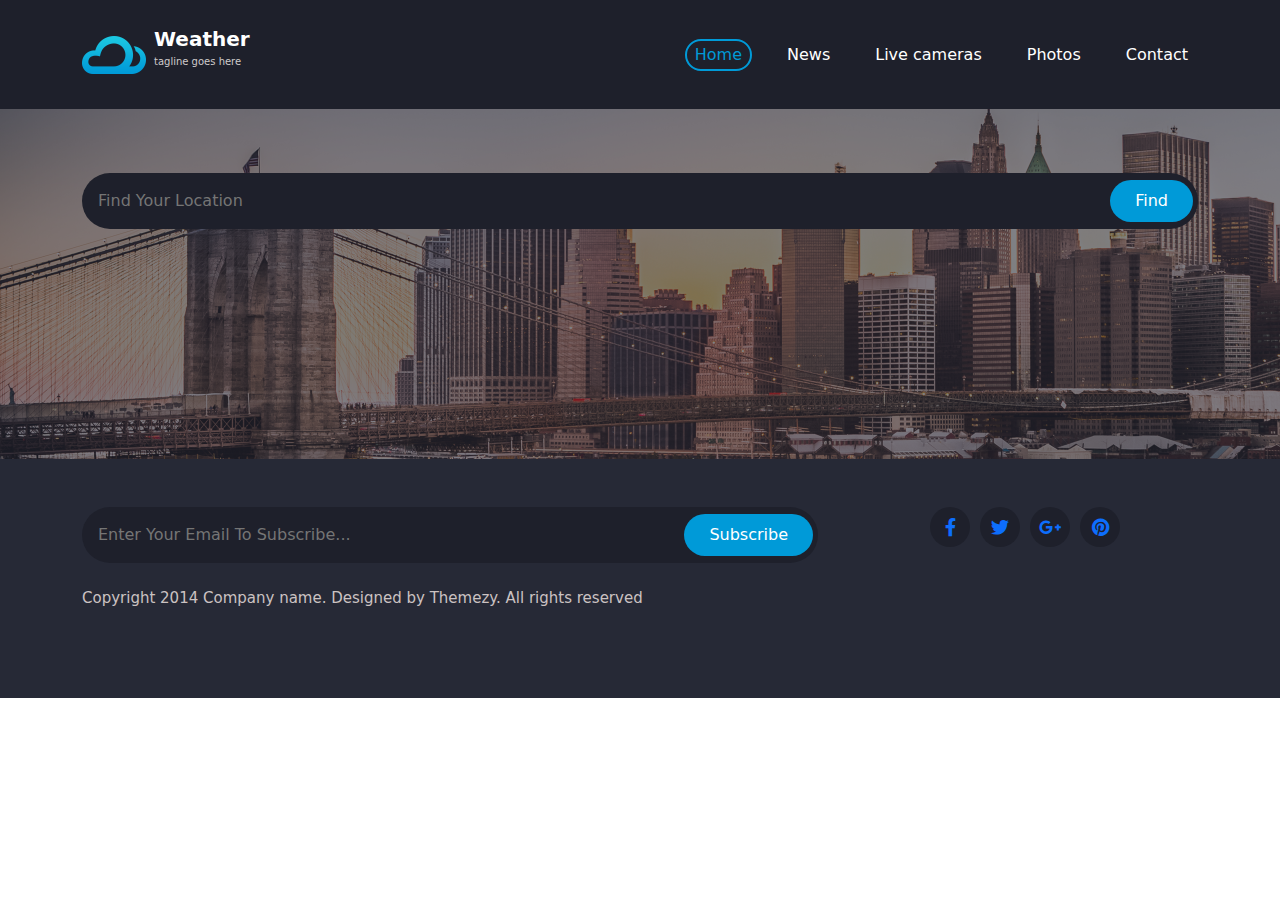
<file: index.html>
<!DOCTYPE html>
<html lang="en">
    <head>
      <meta http-equiv="Content-Type" content="text/html;charset=UTF-8">
      <meta name="viewport" content="width=device-width, initial-scale=1.0">
      <title>Weather</title>
      <link rel="shortcut icon" href="images/images1.png" type="image/x-icon">
      <link rel="preconnect" href="https://fonts.googleapis.com">
<link rel="preconnect" href="https://fonts.gstatic.com" crossorigin>
<link href="https://fonts.googleapis.com/css2?family=Pacifico&display=swap" rel="stylesheet">
      <!-- Fontawesome link-->
      <link rel="stylesheet" href="css/all.min.css">
      <!-- bootstrap css link -->
        <link rel="stylesheet" href="css/bootstrap.min.css">
        <!-- css -->
        <link rel="stylesheet" href="css/main.css">
        
    </head>
    <body  >
      <nav class="navbar navbar-expand-lg  py-4">
        <div class="container">
          <div class="d-flex justify-content-center align-items-center" >
            <img src="images/images1.png" alt="">
            <div class="mx-2 logo">
              <a class="navbar-brand fw-bold" href="index.html">Weather</a>
              <p>tagline goes here</p>
            </div>
          </div>
          <button class="navbar-toggler" type="button" data-bs-toggle="collapse" data-bs-target="#navbarSupportedContent" aria-controls="navbarSupportedContent" aria-expanded="false" aria-label="Toggle navigation">
            <span class="navbar-toggler-icon"></span>
          </button>
          <div class="collapse navbar-collapse" id="navbarSupportedContent">
            <ul class="navbar-nav ms-auto mb-2 mb-lg-0">
              <li class="nav-item">
                <a class="nav-link active" aria-current="page" href="#">Home</a>
              </li>
              <li class="nav-item">
                <a class="nav-link" href="#">News</a>
              </li>
              <li class="nav-item">
                <a class="nav-link" href="#">Live cameras</a>
              </li>
              <li class="nav-item">
                <a class="nav-link" href="#">Photos</a>
              </li>
              <li class="nav-item">
                <a class="nav-link" href="contact.html">Contact</a>
              </li>
              
            </ul>
            
          </div>
        </div>
      </nav>


      <section class="srh">
        <div class="container">

          <form action="" id="form" class=" d-flex justify-content-center align-items-center py-3">
            <input id="searchInput" type="search" class="w-100 my-5 p-3  rounded-pill text-capitalize" placeholder="find your location" name="srh">
            <button  class="btn rounded-pill py-2 px-4 text-capitalize">find</button>
          </form>
        </div>
        
      </section>
      <section class="weather">
        <div class="weatherDetail">
        <div id="weatherTable" class="container">
          
                
            
          </div>
        </div>
      </section>

      <footer>
        <div class="container pb-5">
          <div class="row">
            <div class="col-md-8">
              <div>
                <form action="" class=" d-flex justify-content-center align-items-center pt-5 ">
                  <input type="search" class="w-100  p-3 rounded-pill text-capitalize" placeholder="enter your email to subscribe..." name="srh">
                  <button type="button" class="btn rounded-pill py-2 px-4 text-capitalize">subscribe</button>
                </form>
                <p class="py-4">Copyright 2014 Company name. Designed by Themezy. All rights reserved</p>
              </div>
              
            </div>
            <div class="col-md-4 my-5">
              <ul class="d-flex justify-content-center align-items-center list-unstyled ">
                <li><a href="https://www.facebook.com/" target="_blank"><i class="fa-brands fa-facebook-f"></i></a></li>
                <li><a href="https://www.twitter.com/" target="_blank"><i class="fa-brands fa-twitter"></i></a></li>
                <li><a href="https://www.google.com/" target="_blank"><i class="fa-brands fa-google-plus-g"></i></a></li>
                <li><a href="https://www.pinterest.com/" target="_blank"><i class="fa-brands fa-pinterest"></i></a></li>
              </ul>
            </div>
          </div>
        </div>
      </footer>


      <!-- bootstrap js -->
      <script src="js/bootstrap.bundle.min.js"></script>
      <!-- Main js -->
      <script src="js/index.js"></script>
    </body>
</html>
</file>
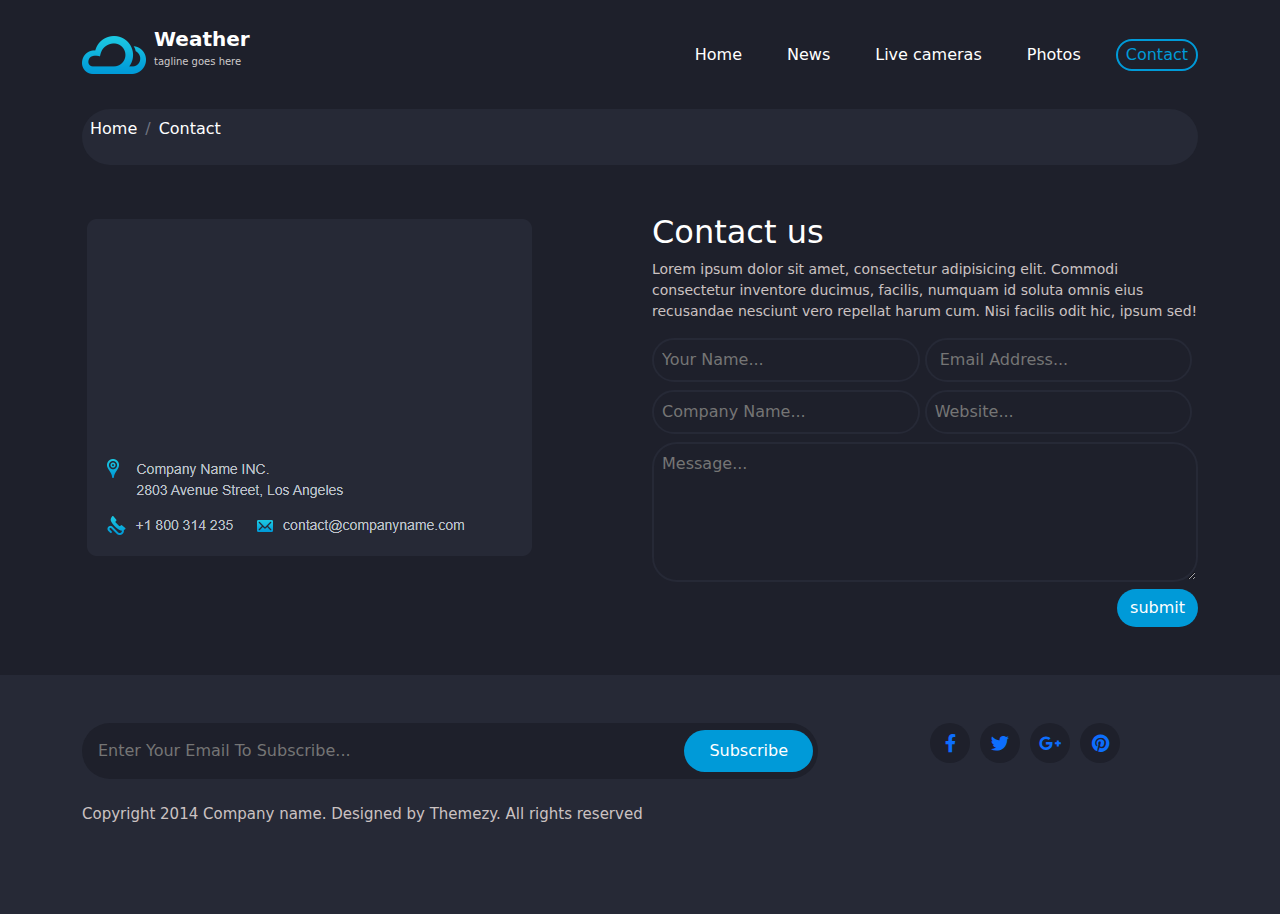
<file: contact.html>
<!DOCTYPE html>
<html lang="en">
    <head>
      <meta http-equiv="Content-Type" content="text/html;charset=UTF-8">
      <meta name="viewport" content="width=device-width, initial-scale=1.0">
      <title>Weather</title>
      <link rel="shortcut icon" href="images/images1.png" type="image/x-icon">
      <link rel="preconnect" href="https://fonts.googleapis.com">
<link rel="preconnect" href="https://fonts.gstatic.com" crossorigin>
<link href="https://fonts.googleapis.com/css2?family=Pacifico&display=swap" rel="stylesheet">
      <!-- Fontawesome link-->
      <link rel="stylesheet" href="css/all.min.css">
      <!-- bootstrap css link -->
        <link rel="stylesheet" href="css/bootstrap.min.css">
        <!-- css -->
        <link rel="stylesheet" href="css/main.css">
        
    </head>
    <body id="contactBody" >
      <nav class="navbar navbar-expand-lg  py-4">
        <div class="container">
          <div class="d-flex justify-content-center align-items-center" >
            <img src="images/images1.png" alt="">
            <div class="mx-2 logo">
              <a class="navbar-brand fw-bold" href="index.html">Weather</a>
              <p>tagline goes here</p>
            </div>
          </div>
          <button class="navbar-toggler" type="button" data-bs-toggle="collapse" data-bs-target="#navbarSupportedContent" aria-controls="navbarSupportedContent" aria-expanded="false" aria-label="Toggle navigation">
            <span class="navbar-toggler-icon"></span>
          </button>
          <div class="collapse navbar-collapse" id="navbarSupportedContent">
            <ul class="navbar-nav ms-auto mb-2 mb-lg-0">
              <li class="nav-item">
                <a class="nav-link " aria-current="page" href="index.html">Home</a>
              </li>
              <li class="nav-item">
                <a class="nav-link" href="#">News</a>
              </li>
              <li class="nav-item">
                <a class="nav-link" href="#">Live cameras</a>
              </li>
              <li class="nav-item">
                <a class="nav-link" href="#">Photos</a>
              </li>
              <li class="nav-item">
                <a class="nav-link active" href="#">Contact</a>
              </li>
              
            </ul>
            
          </div>
        </div>
      </nav>

      <header>
        <div class="container">
            <nav class="header rounded-pill py-2 px-2 " aria-label="breadcrumb">
                <ol class="breadcrumb">
                  <li class="breadcrumb-item "><a href="index.html" class="text-decoration-none">Home</a></li>
                  <li class="breadcrumb-item  text-white" aria-current="page">Contact</li>
                </ol>
              </nav>
        </div>
      </header>

      <section class=" py-5">
        <div class="container">
          <div class="row ">
            <div class="col-md-5">
              <img src="images/Screenshot_2.png" class="rounded" alt="">
              </div>
            <div class="col-md-6 offset-md-1">
              <form action="" class="text-white">
                <h2>Contact us</h2>
                <p>Lorem ipsum dolor sit amet, consectetur adipisicing elit. Commodi consectetur inventore ducimus, facilis, numquam id soluta omnis eius recusandae nesciunt vero repellat harum cum. Nisi facilis odit hic, ipsum sed!</p>
                <input class="text-capitalize rounded-pill  p-2"  type="text" name="" id="name" placeholder="your name...">
                <input class="text-capitalize rounded-pill  p-2"  type="email" name="" id="mail" placeholder=" email address...">
                <input class="text-capitalize rounded-pill  p-2 my-2"  type="text" name="" id="company" placeholder="company name...">
                <input class="text-capitalize rounded-pill  p-2 my-2"  type="url" name="" id="website" placeholder="website...">
                <textarea class="text-capitalize  w-100 p-2" name="msg" id="msg" cols="20" rows="5" placeholder="message..."></textarea>
                <button class="btn rounded-pill">submit</button>

              </form>
            </div>
            </div>
          </div>
        </div>
      </section>

      <footer>
        <div class="container pb-5">
          <div class="row">
            <div class="col-md-8">
              <div>
                <form action="" class=" d-flex justify-content-center align-items-center pt-5 ">
                  <input type="search" class="w-100  p-3 rounded-pill text-capitalize" placeholder="enter your email to subscribe...">
                  <button class="btn rounded-pill py-2 px-4 text-capitalize">subscribe</button>
                </form>
                <p class="py-4">Copyright 2014 Company name. Designed by Themezy. All rights reserved</p>
              </div>
              
            </div>
            <div class="col-md-4 my-5">
              <ul class="d-flex justify-content-center align-items-center list-unstyled ">
                <li><a href="https://www.facebook.com/" target="_blank"><i class="fa-brands fa-facebook-f"></i></a></li>
                <li><a href="https://www.twitter.com/" target="_blank"><i class="fa-brands fa-twitter"></i></a></li>
                <li><a href="https://www.google.com/" target="_blank"><i class="fa-brands fa-google-plus-g"></i></a></li>
                <li><a href="https://www.pinterest.com/" target="_blank"><i class="fa-brands fa-pinterest"></i></a></li>
              </ul>
            </div>
          </div>
        </div>
      </footer>


      <!-- bootstrap js -->
      <script src="js/bootstrap.bundle.min.js"></script>
      <!-- Main js -->
      <script src="js/index.js"></script>
    </body>
</html>
</file>
<file: css/main.css>
:root{
    --mainColor:#1E202B;
    --secondryColor: #009AD8;
    --footerColor:#262936;
}

nav{
    background-color: var(--mainColor);
    color: #fff;
}
nav a{
    color: #fff !important;
    
}

nav .logo p{
    font-size: 10px;
    color: #cecbcb;
}

nav ul .nav-link{
    margin-left: 25px;
    transition: .5s color;
    padding-block: 2px;
    border: 2px solid transparent;
}

nav ul  .active{
    border: 2px solid var(--secondryColor);
    margin-left: 25px;
    border-radius: 50px;
    color: var(--secondryColor) !important;
}
nav ul .nav-link:hover{
    border: 2px solid var(--secondryColor);
    margin-left: 25px;
    border-radius: 50px;
    color: var(--secondryColor) !important;
}

.srh{
    background-image: url(../images/images2.png);
    height: 350px;
}

 form{
    position: relative;
}
 input{
    border:none;
    background-color: var(--mainColor);
    color: #fff;
}
 input:focus{
    border: none;
    outline:var(--mainColor);
}

.srh button ,footer button{
    color: #fff !important;
    background-color: var(--secondryColor) !important;
    position: absolute;
    right:5px;
    
}

footer{
    background-color: var(--footerColor);

}
footer p{
    color: #cbc2c2;
    font-size: 15px;

}

footer ul li {
    width: 40px;
    height: 40px;
    color: var(--secondryColor);
    margin-left: 10px;
    font-size: large;
    padding:10px;
    background-color: var(--mainColor);
    border-radius: 50px;
    transition: 1s all;
    display: flex;
    justify-content: center;
    align-items: center;
}


footer ul li:hover , footer ul li:hover footer ul li a {
    background-color: var(--secondryColor);
}

footer ul li:hover a{
    color: #fff;
}

.weather{
    background-color: var(--mainColor);
    color: #fff;
    
}

.weather .today{
    background-color: #2D303D;
    /* color: #fff; */
}

.weather .todayDetails{
    background-color: #323544;
    /* color: #fff; */
}

.weather .todayDetails div h1{
    font-size: 5.4285714286rem;
}

.weather .todayDetails div img{
    width: 90px;
    height: 90px;
}

.weather .tommorrow{
    background-color: var(--footerColor);
}

.weather .title{
    background-color: var(--mainColor);
}
.weather .conditionText{
    color: var(--secondryColor);
}

.row ,.col-md-4{
    padding: 0 !important;
}



.weather .icon{
    width: 50px;
    height: 50px;
}

.weather .weatherDetail{
    transform: translateY(-50%);
}





#contactBody{
    background-color: var(--mainColor);
}

header .header{
    background-color: var(--footerColor);
}

#contactBody section p{
    font-size: 14px;
    color: #cbc2c2;
}

#contactBody section input {
    width: 49%;
}

#contactBody section input ,#contactBody section textarea{
    border: 2px solid var(--footerColor) ;
    transition: 1s border;
}

#contactBody section textarea{
    background-color: var(--mainColor);
    border-radius: 25px;
}

#contactBody section textarea:focus{
    outline: none;
}

#contactBody section button{
    color: #fff !important;
    background-color: var(--secondryColor) !important;
    display: block;
    margin-inline-start: auto;
}

#contactBody section textarea:hover ,#contactBody section input:hover{
    border: 2px solid var(--secondryColor);
}

.breadcrumb-item+.breadcrumb-item::before {

    color:#6F7381;
}
</file>
